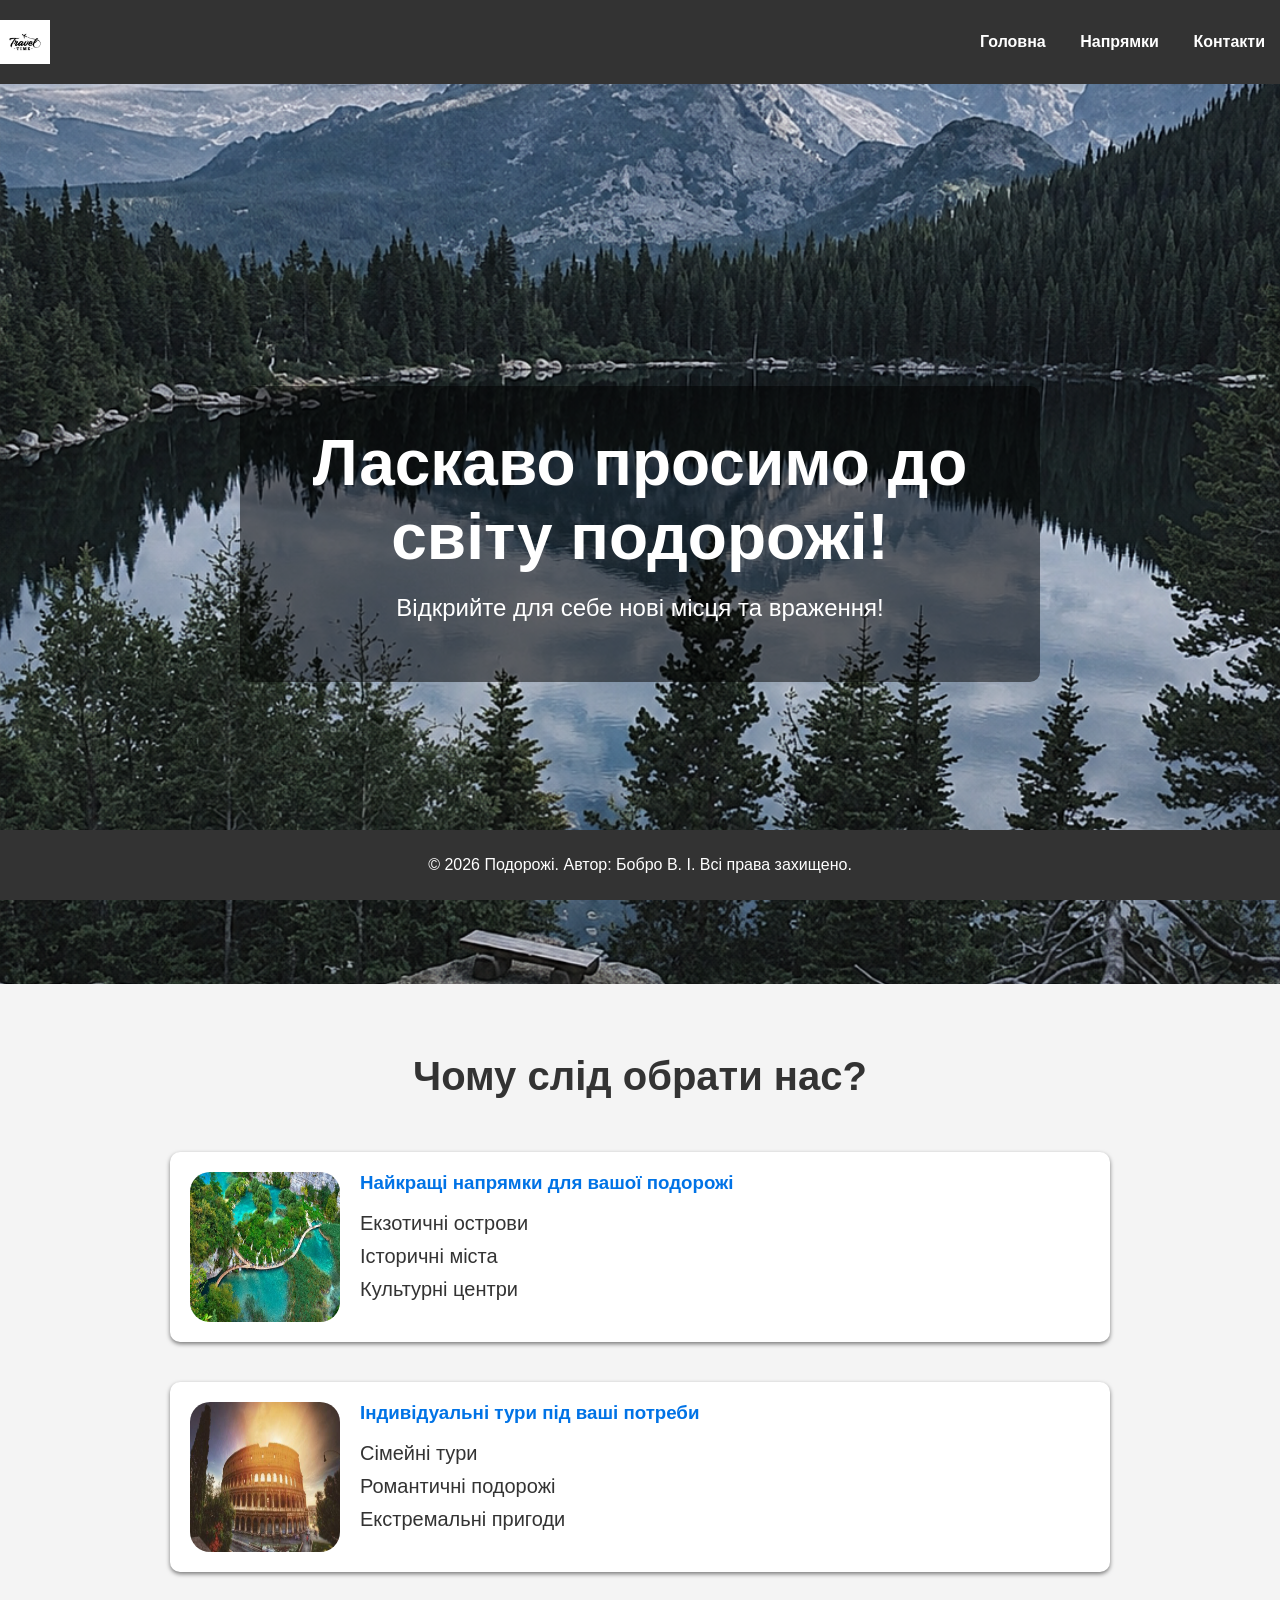
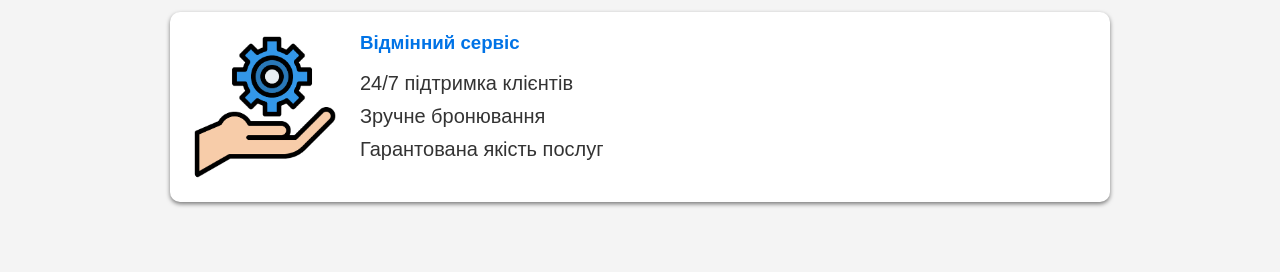
<file: index.html>
<!DOCTYPE html>
<html>
    <head>
	   <meta charset="utf-8">
	   <meta name="viewport" content="width=device-width, initial-scale=1">
	   <title>Подорожі - Головна</title>
       <link rel="stylesheet" type="text/css" href="style.css">
    </head>
    <body>
        <header class="head">
        	<img src="logo.png" class="logo" alt="логотип">
        	<nav class="menu">
        		<ul class="menu-links">
        			<li class="menu-item">
        				<a href="index.html" class="menu-item-link">Головна</a>
        			</li>
        			<li class="menu-item">
        				<a href="destinations.html" class="menu-item-link">Напрямки</a>
        			</li>
        			<li class="menu-item">
        				<a href="contact.html" class="menu-item-link">Контакти</a>
        			</li>
        		</ul>
        	</nav>
        </header>

        <section class="hero">
        	<div class="hero-info">
        		<h1 class="hero-title">Ласкаво просимо до світу подорожі!</h1>
        		<p class="hero-text">Відкрийте для себе нові місця та враження!</p>
        	</div>
        </section>

        <section class="intro">
        	<h2 class="intro-title">Чому слід обрати нас?</h2>
        	<div class="card">
        		<img src="img1.jpg" class="card-img" alt="Найкращі напрямки">
                <div class="card-content">
                    <h3 class="card-title">Найкращі напрямки для вашої подорожі</h3>
                    <ul class="card-list">
                        <li class="card-list-item">Екзотичні острови</li>
                        <li class="card-list-item">Історичні міста</li>
                        <li class="card-list-item">Культурні центри</li>
                    </ul>
                </div>
        	</div>
            <div class="card">
                <img src="img2.jpg" class="card-img" alt="Індивідуальні тури">
                <div class="card-content">
                    <h3 class="card-title">Індивідуальні тури під ваші потреби</h3>
                    <ul class="card-list">
                        <li class="card-list-item">Сімейні тури</li>
                        <li class="card-list-item">Романтичні подорожі</li>
                        <li class="card-list-item">Екстремальні пригоди</li>
                    </ul>
                </div>
            </div>
            <div class="card">
                <img src="img3.jpg" class="card-img" alt="Сервіс">
                <div class="card-content">
                    <h3 class="card-title">Відмінний сервіс</h3>
                    <ul class="card-list">
                        <li class="card-list-item">24/7 підтримка клієнтів</li>
                        <li class="card-list-item">Зручне бронювання</li>
                        <li class="card-list-item">Гарантована якість послуг</li>
                    </ul>
                </div>
            </div>
        </section>

        <footer class="footer">
        	<p class="footer-info">
                &copy; 2026 Подорожі. Автор: Бобро В. І. Всі права захищено.   
            </p>
        </footer>

    </body>
</html>
</file>
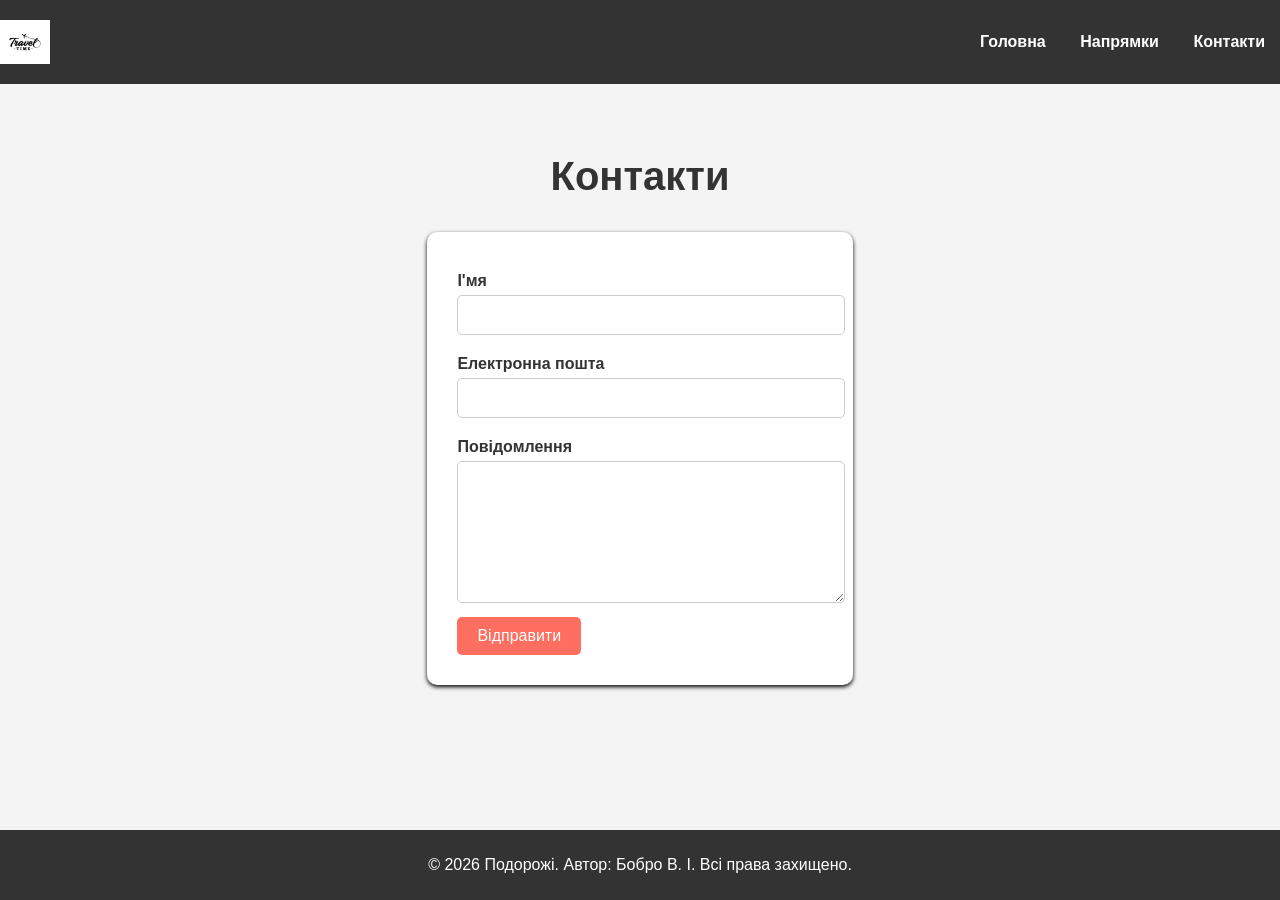
<file: contact.html>
<!DOCTYPE html>
<html>
    <head>
	   <meta charset="utf-8">
	   <meta name="viewport" content="width=device-width, initial-scale=1">
	   <title>Подорожі - Контакти</title>
       <link rel="stylesheet" type="text/css" href="style.css">
    </head>
    <body>
        <header class="head">
        	<img src="logo.png" class="logo" alt="логотип">
        	<nav class="menu">
        		<ul class="menu-links">
        			<li class="menu-item">
        				<a href="index.html" class="menu-item-link">Головна</a>
        			</li>
        			<li class="menu-item">
        				<a href="destinations.html" class="menu-item-link">Напрямки</a>
        			</li>
        			<li class="menu-item">
        				<a href="contact.html" class="menu-item-link">Контакти</a>
        			</li>
        		</ul>
        	</nav>
        </header>

        <section class="contact">
            <h2 class="contact-title">Контакти</h2>
            <form class="form">
                <label for="name" class="form-label">І'мя</label>
                <input type="text" id="name" class="form-input">
                <label for="email" class="form-label">Електронна пошта</label>
                <input type="email" id="email" class="form-input">
                <label for="message" class="form-label">Повідомлення</label>
                <textarea id="message" class="form-textarea"></textarea>
                <button type="submit" class="form-button">Відправити</button>
            </form>
        </section>

        <footer class="footer">
        	<p class="footer-info">
                &copy; 2026 Подорожі. Автор: Бобро В. І. Всі права захищено.   
            </p>
        </footer>

    </body>
</html>
</file>
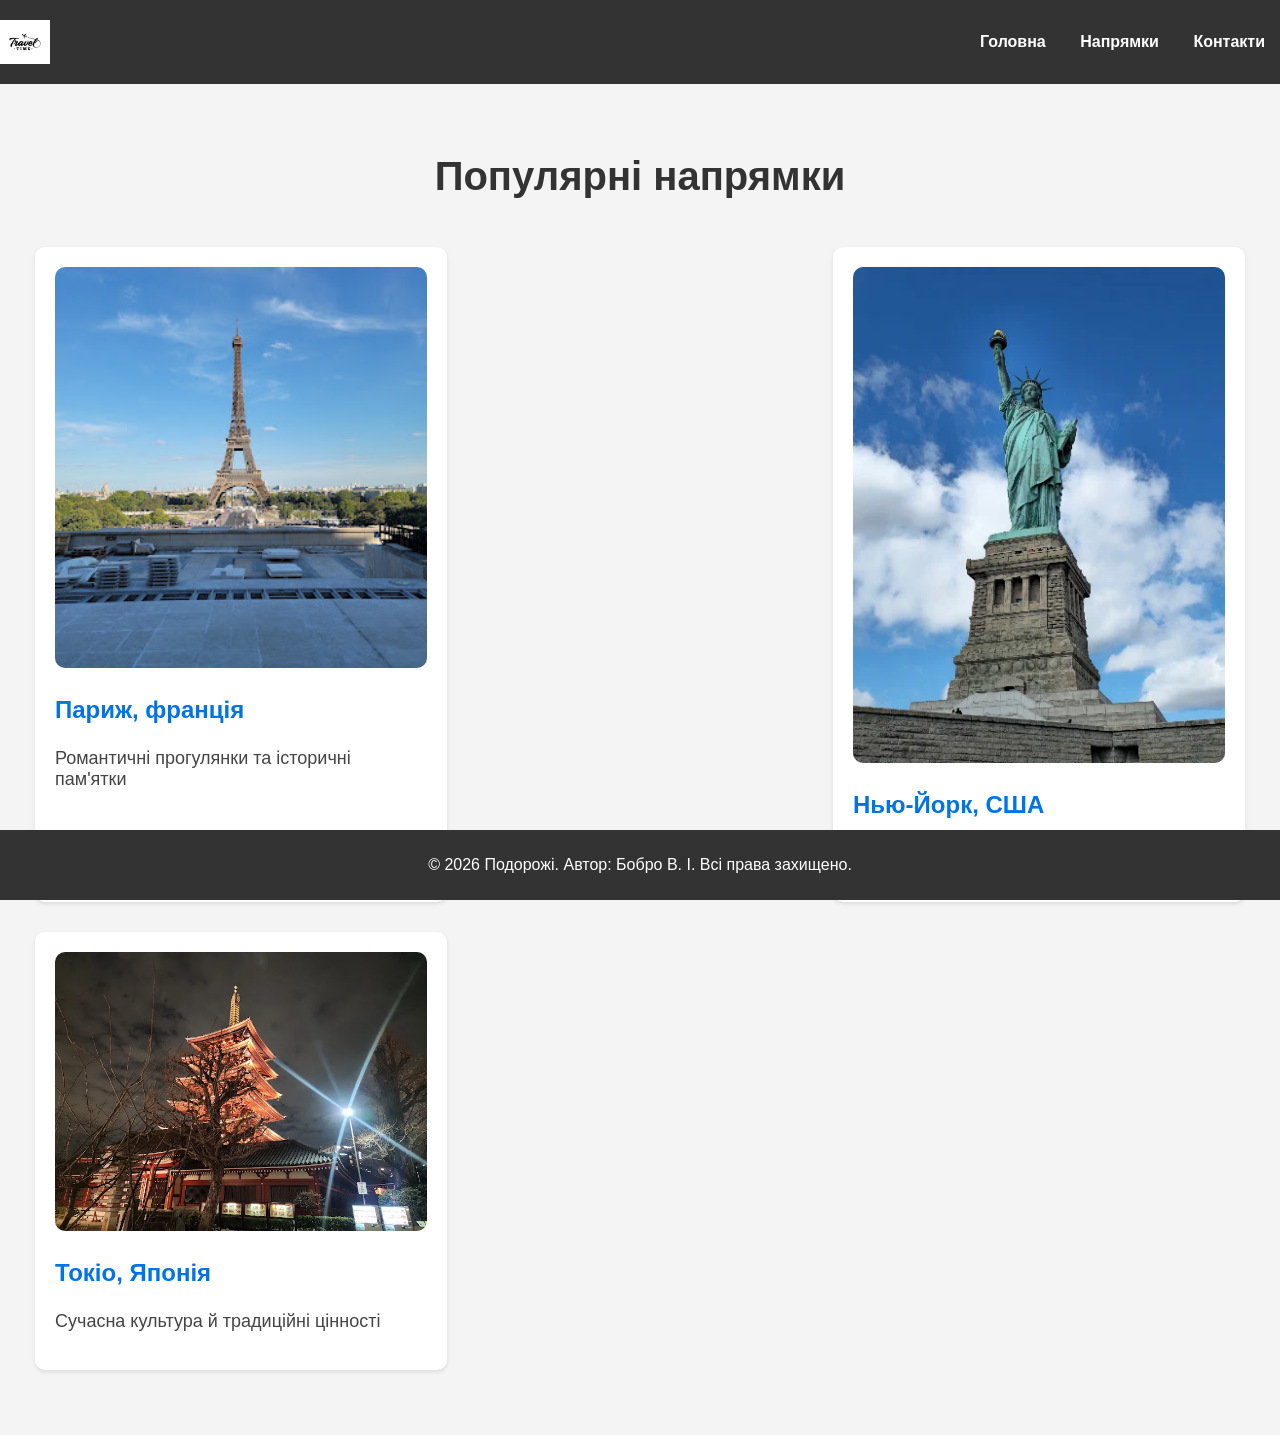
<file: destinations.html>
<!DOCTYPE html>
<html>
    <head>
	    <meta charset="utf-8">
	    <meta name="viewport" content="width=device-width, initial-scale=1">
	    <title>Подорожі - Напрямки</title>
        <link rel="stylesheet" type="text/css" href="style.css">
    </head>
    <body>
        <header class="head">
        	<img src="logo.png" class="logo" alt="логотип">
        	<nav class="menu">
        		<ul class="menu-links">
        			<li class="menu-item">
        				<a href="index.html" class="menu-item-link">Головна</a>
        			</li>
        			<li class="menu-item">
        				<a href="destinations.html" class="menu-item-link">Напрямки</a>
        			</li>
        			<li class="menu-item">
        				<a href="contact.html" class="menu-item-link">Контакти</a>
        			</li>
        		</ul>
        	</nav>
        </header>

        <section class="destinations">
        	<h2 class="destinations-title">Популярні напрямки</h2>
        	<div class="destinations-container">
        		<div class="destination">
        			<img src="paris.jpg" class="destination-img" alt="Париж">
        			<h3 class="destination-title">Париж, франція</h3>
        			<p class="destination-text">Романтичні прогулянки та історичні пам'ятки</p>
        		</div>
        		<div class="destination">
        			<img src="newyork.webp" class="destination-img" alt="Нью-Йорк">
        			<h3 class="destination-title">Нью-Йорк, США</h3>
        			<p class="destination-text">Місто, що ніколи не спить</p>
        		</div>
        		<div class="destination">
        			<img src="tokyo.webp" class="destination-img" alt="Токіо">
        			<h3 class="destination-title">Токіо, Японія</h3>
        			<p class="destination-text">Сучасна культура й традиційні цінності</p>
        		</div>
        	</div>
        </section>

        <footer class="footer">
        	<p class="footer-info">
                &copy; 2026 Подорожі. Автор: Бобро В. І. Всі права захищено.   
            </p>
        </footer>

    </body>
</html>
</file>
<file: style.css>
body{
	margin: 0;
	padding: 0;
	font-family: Arial, sans-serif;
	color: #333;
	background-color: #f4f4f4;
}
.head{
	display: flex;
	justify-content: space-between;
	align-items: center;
	background-color: #333;
	color: #f4f4f4;
	padding: 20px 0;
}
.logo{
	width: 50px;
}
.menu-links{
	margin: 0;
	padding: 0;
	list-style: none;
}
.menu-item{
	display: inline;
	margin: 0 15px;
}
.menu-item-link{
	color: white;
	text-decoration: none;
	font-weight: bold;
}
.menu-item-link:hover{
	color: #ff6f61;
}
.hero{
	display: flex;
	align-items: center;
	justify-content: center;
	text-align: center;
	background: url(heroback.jpg) no-repeat center center / cover;
	height: 100vh;
	color: white;
}
.hero-info{
	background-color: rgba(0, 0, 0, 0.5);
	padding: 40px;
	border-radius: 10px;
	width: 720px;
}
.hero-title{
	font-size: 64px;
	margin: 0;
}
.hero-text{
	font-size: 24px;
	margin: 20px 0;
}
.intro,
.destinations,
.contact{
	display: flex;
	flex-direction: column;
	align-items: center;
	padding: 50px 20px;
}
.intro-title,
.destinations-title,
.contact-title{
	font-size: 40px;
	color: #333;
	margin-top: 20px;
}
.card{
	display: flex;
	flex-direction: row;
	margin: 20px 0;
	padding: 20px;
	width: 900px;
	background-color: white;
	border-radius: 10px;
	box-shadow: 0 2px 4px rgba(0, 0, 0, 0.5);
}
.card-img{
	width: 150px;
	height: 150px;
	border-radius: 20px;
	margin-right: 20px;
}
.card-content{
	text-align: left;
}
.card-title{
	margin-top: 0;
	color: #0073e6;
}
.card-list{
	padding: 0;
	list-style: none;
}
.card-list-item{
	margin: 10px 0;
	font-size: 20px;
}
.footer{
	padding: 10px 0;
	background-color: #333;
	color: #fff;
	text-align: center;
	position: fixed;
	bottom: 0;
	width: 100%;
}
.destinations-container{
	display: flex;
	justify-content: space-between;
	flex-wrap: wrap;
}
.destination{
	background-color: #fff;
	border-radius: 10px;
	padding: 20px;
	width: 30%;
	margin: 15px;
	box-shadow: 0 2px 4px rgba(0, 0, 0, 0.1);
}
.destination:hover{
	box-shadow: 0 2px 4px rgba(0, 0, 0, 0.5);
}
.destination-img{
	width: 100%;
	border-radius: 10px;
}
.destination-title{
	font-size: 24px;
	color: #0073e6;
}
.destination-text{
	font-size: 18px;
	color: #444;
}
.form{
	background-color: #fff;
	padding: 30px;
	border-radius: 10px;
	box-shadow: 0 2px 4px rgba(0, 0, 0, 1.0);
	max-width: 600px;
}
.form-label{
	display: block;
	font-weight: bold;
	margin: 10px 0 5px 0;
}
.form-input,
.form-textarea{
	width: 100%;
	margin-bottom: 10px;
	padding: 10px;
	border: 1px solid #ccc;
	border-radius: 5px;
	font-size: 16px;
}
.form-textarea{
	min-height: 120px;
	resize: vertical;
}
.form-button{
	padding: 10px 20px;
	border: none;
	border-radius: 5px;
	background-color: #ff6f61;
	color: #fff;
	font-size: 16px;
	cursor: pointer;
}
.form-button:hover{
	background-color: #e55a50;
}
</file>
